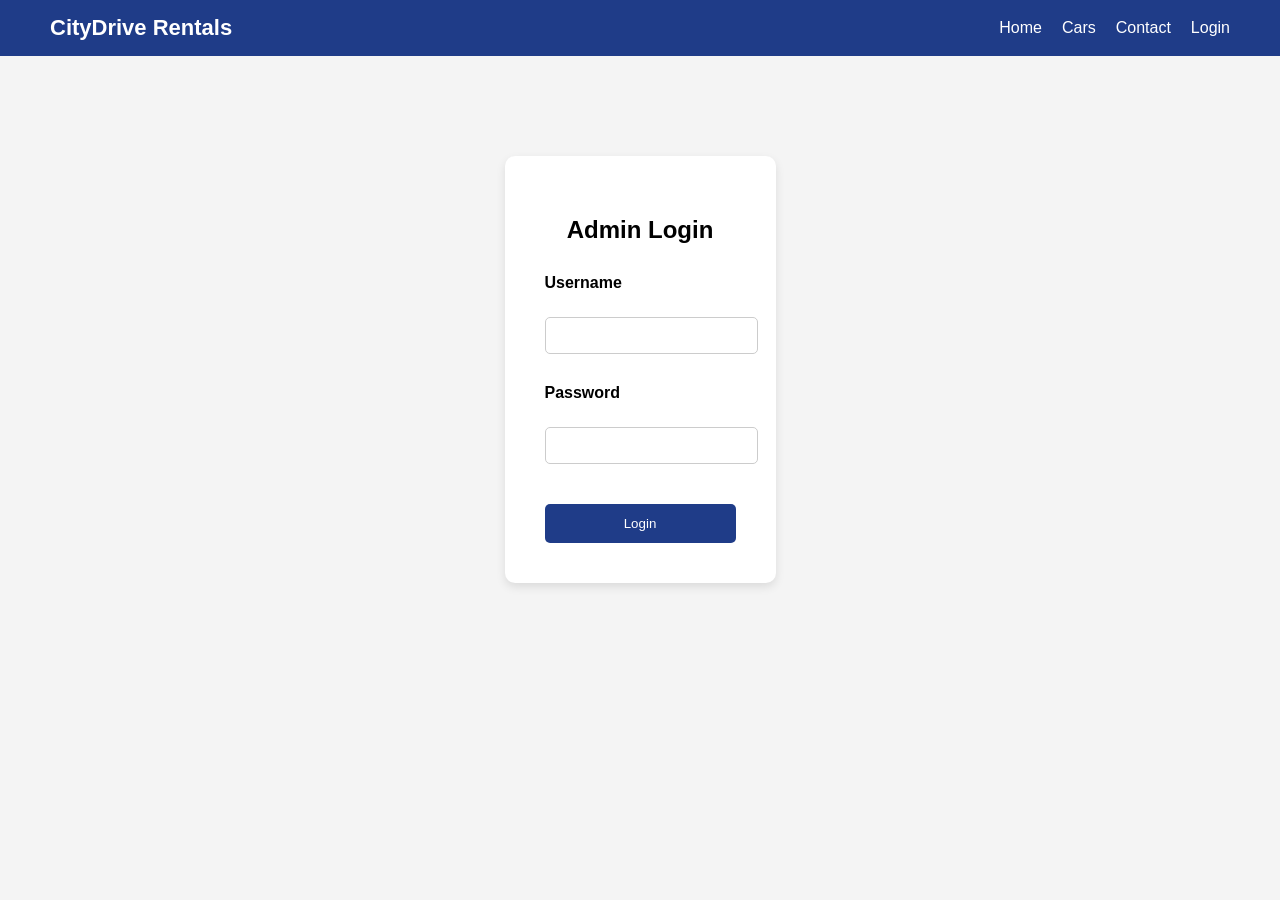
<file: CityDrive_Rentals/admin-login.html>
<!DOCTYPE html>
<html lang="en">

<head>
<meta charset="UTF-8">
<title>Admin Login</title>

<link rel="stylesheet" href="style.css">
</head>

<body>
<header>
<div class="logo">CityDrive Rentals</div>

<nav>
<ul>
<li><a href="index.html">Home</a></li>
<li><a href="cars.html">Cars</a></li>

<li><a href="contact.html">Contact</a></li>
<li><a href="login.html">Login</a></li>
</ul>
</nav>
</header>


<section class="login-box">

<h2>Admin Login</h2>

<form onsubmit="return loginCheck()">

<label>Username</label>
<input type="text" id="username">

<label>Password</label>
<input type="password" id="password">

<button type="submit">Login</button>

</form>

</section>

<script src="script.js"></script>

</body>
</html>
</file>
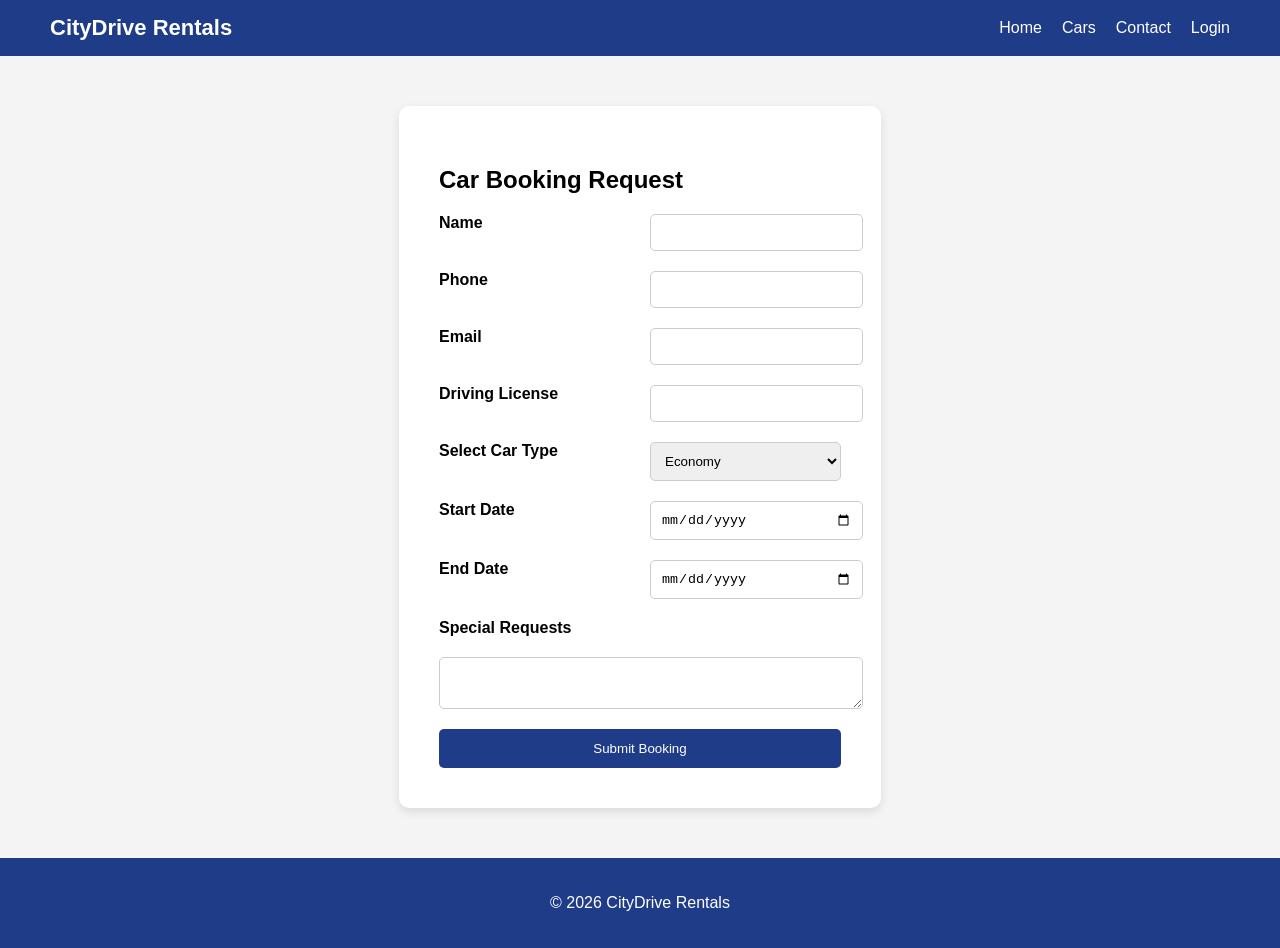
<file: CityDrive_Rentals/booking.html>
<!DOCTYPE html>
<html lang="en">

<head>
<meta charset="UTF-8">
<meta name="viewport" content="width=device-width, initial-scale=1.0">
<title>Booking | CityDrive</title>

<link rel="stylesheet" href="style.css">
</head>

<body>

<header>
<div class="logo">CityDrive Rentals</div>

<nav>
<ul>
<li><a href="index.html">Home</a></li>
<li><a href="cars.html">Cars</a></li>
<li><a href="contact.html">Contact</a></li>
<li><a href="login.html">Login</a></li>
</ul>
</nav>
</header>


<section class="form-section">

<h1>Car Booking Request</h1>

<form id="bookingForm" onsubmit="return validateBooking()">

<label>Name</label>
<input type="text" id="name">

<label>Phone</label>
<input type="text" id="phone">

<label>Email</label>
<input type="email" id="email">

<label>Driving License</label>
<input type="text" id="license">

<label>Select Car Type</label>
<select id="car">
<option>Economy</option>
<option>Luxury</option>
<option>SUV</option>
<option>Sports</option>
<option>Electric</option>
</select>

<label>Start Date</label>
<input type="date" id="start">

<label>End Date</label>
<input type="date" id="end">

<label>Special Requests</label>
<textarea id="request"></textarea>

<button type="submit">Submit Booking</button>

</form>

</section>


<footer>
<p>© 2026 CityDrive Rentals</p>
</footer>

<script src="script.js"></script>

</body>
</html>
</file>
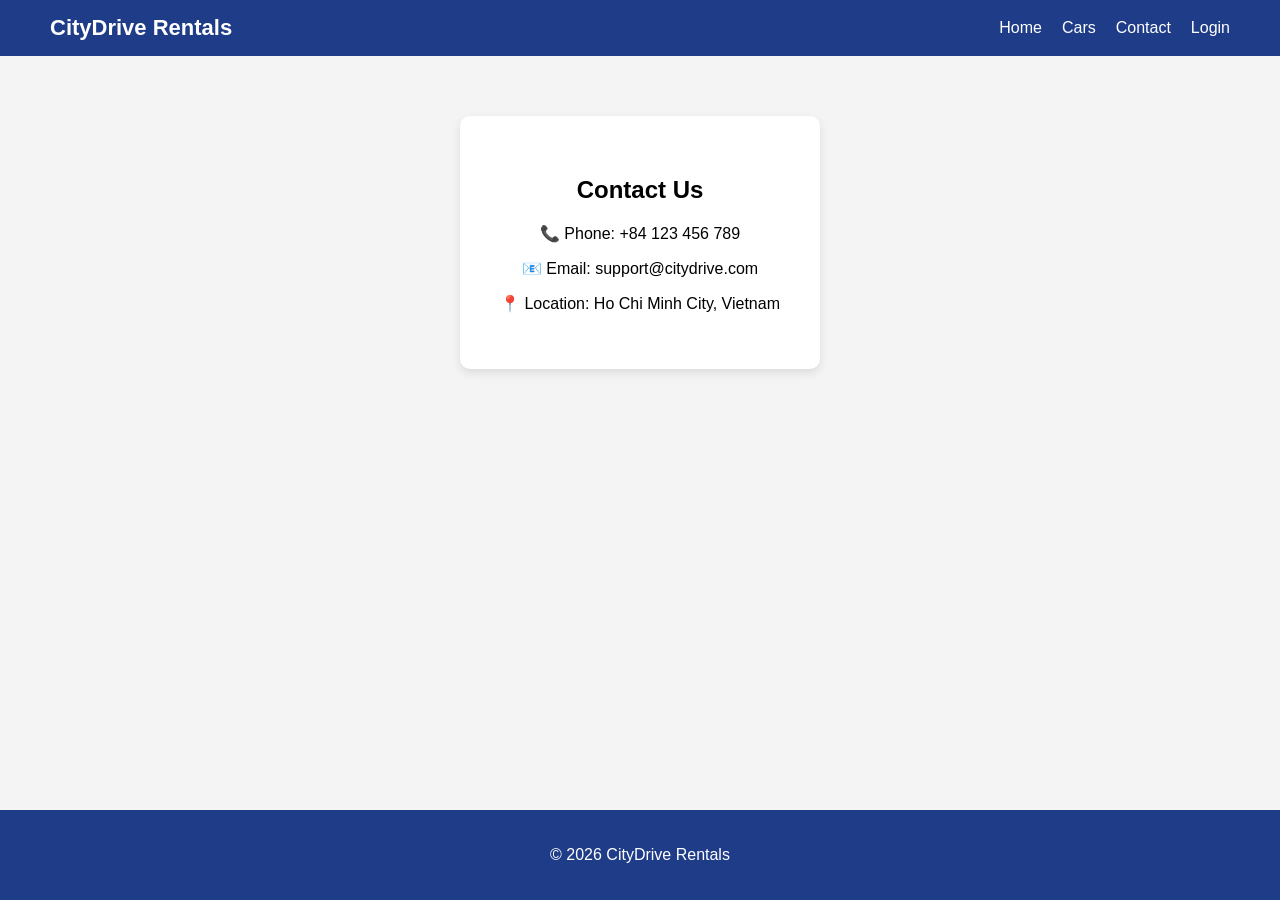
<file: CityDrive_Rentals/contact.html>
<!DOCTYPE html>
<html lang="en">

<head>
<meta charset="UTF-8">
<title>Contact | CityDrive</title>

<link rel="stylesheet" href="style.css">
</head>

<body>
<header>
<div class="logo">CityDrive Rentals</div>

<nav>
<ul>
<li><a href="index.html">Home</a></li>
<li><a href="cars.html">Cars</a></li>
<li><a href="contact.html">Contact</a></li>
<li><a href="login.html">Login</a></li>
</ul>
</nav>
</header>


<section class="contact">

<h1>Contact Us</h1>

<p>📞 Phone: +84 123 456 789</p>
<p>📧 Email: support@citydrive.com</p>
<p>📍 Location: Ho Chi Minh City, Vietnam</p>

</section>


<footer>
<p>© 2026 CityDrive Rentals</p>
</footer>

</body>
</html>
</file>
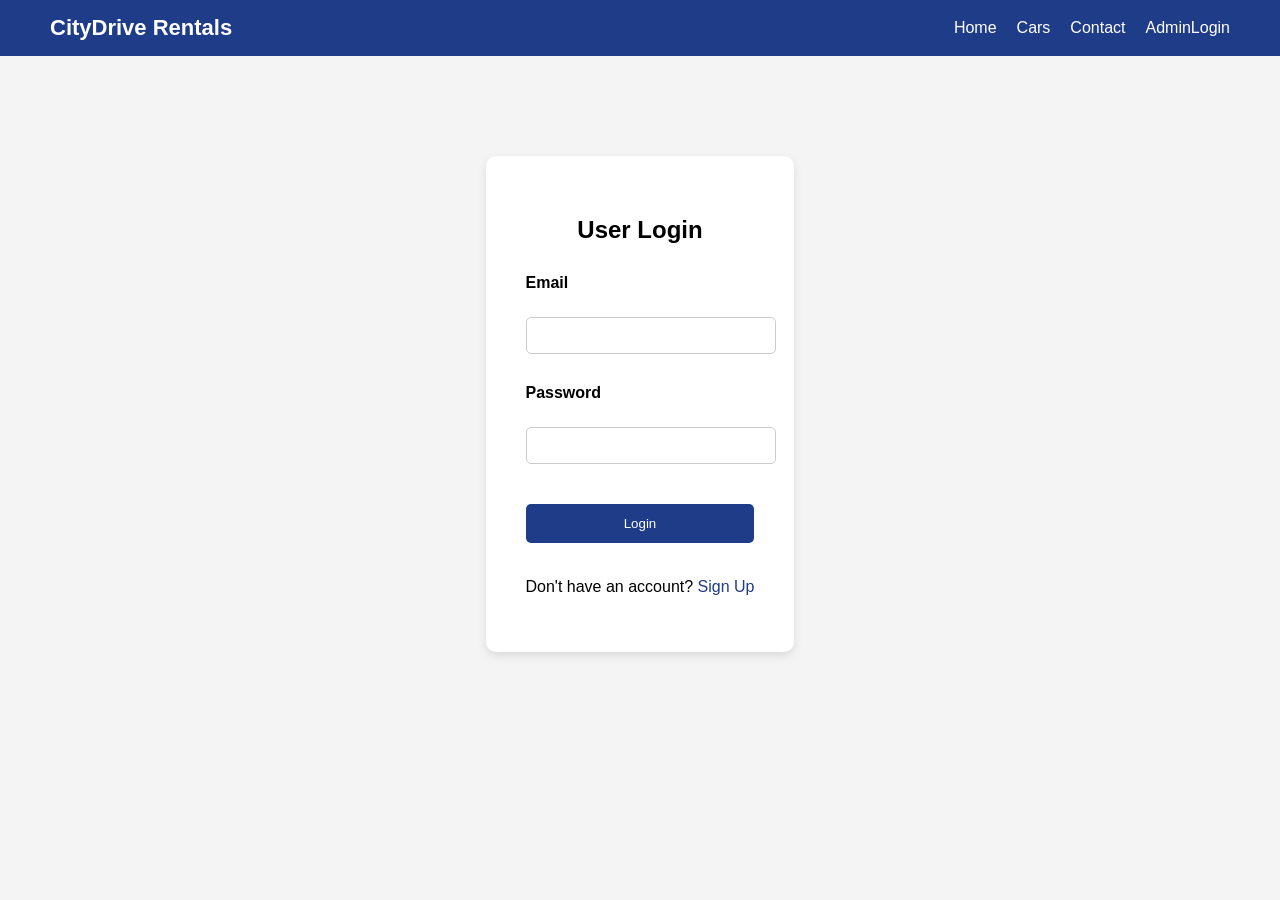
<file: CityDrive_Rentals/login.html>
<!DOCTYPE html>
<html lang="en">

<head>
<meta charset="UTF-8">
<title>User Login | CityDrive</title>
<link rel="stylesheet" href="style.css">
</head>

<body>

<header>
<div class="logo">CityDrive Rentals</div>

<nav>
<ul>
<li><a href="index.html">Home</a></li>
<li><a href="cars.html">Cars</a></li>
<li><a href="contact.html">Contact</a></li>
<li><a href="admin-login.html">AdminLogin</a></li>
</ul>
</nav>
</header>

<section class="login-box">

<h2>User Login</h2>

<form onsubmit="return userLogin()">

<label>Email</label>
<input type="email" id="loginEmail">

<label>Password</label>
<input type="password" id="loginPassword">

<button type="submit">Login</button>

<p style="margin-top:15px;">
Don't have an account? 
<a href="signup.html">Sign Up</a>
</p>

</form>

</section>

<script src="script.js"></script>

</body>
</html>
</file>
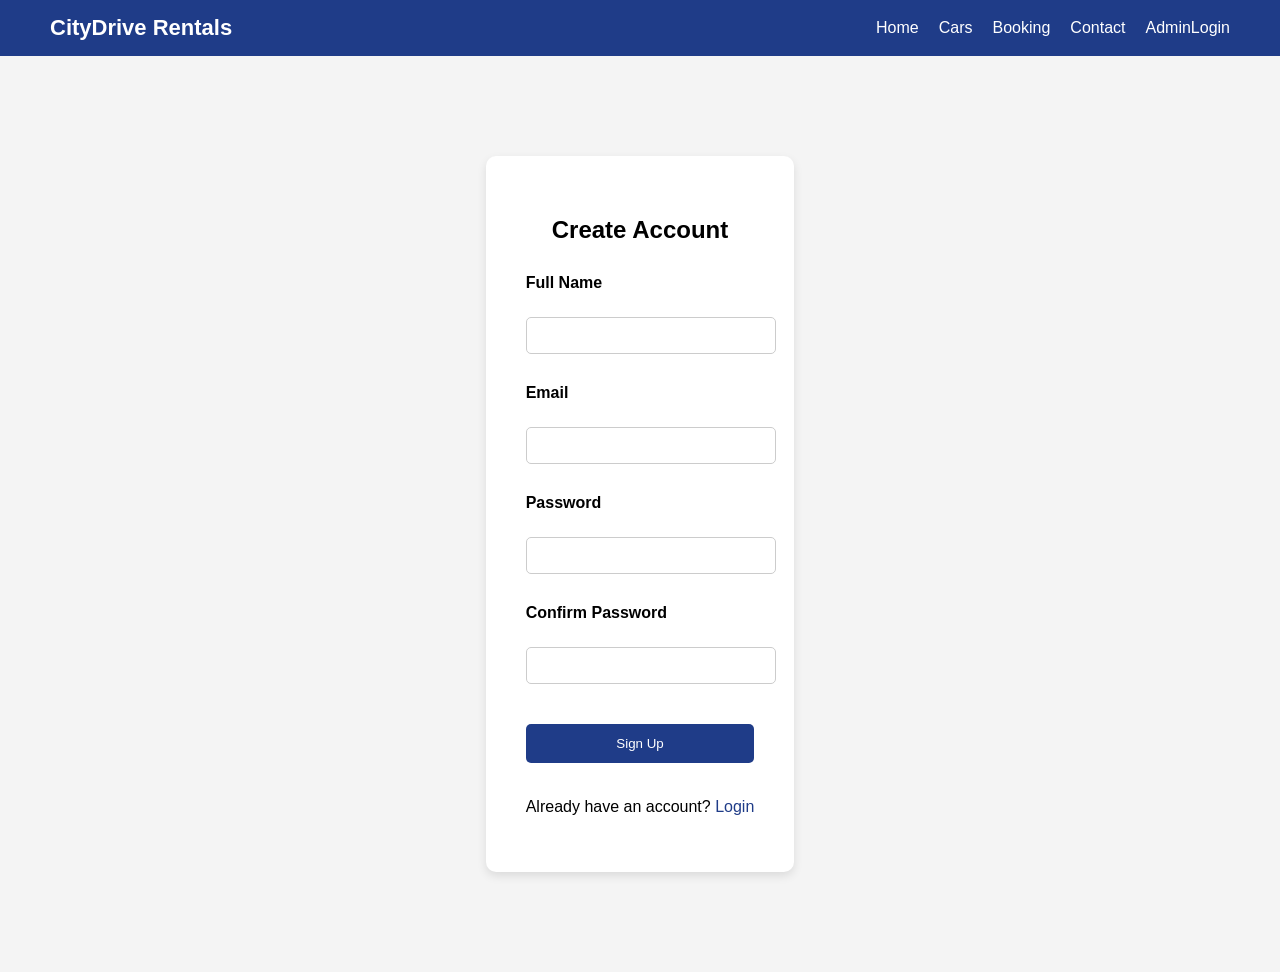
<file: CityDrive_Rentals/Signup.html>
<!DOCTYPE html>
<html lang="en">

<head>
<meta charset="UTF-8">
<title>Sign Up | CityDrive</title>
<link rel="stylesheet" href="style.css">
</head>

<body>

<header>
<div class="logo">CityDrive Rentals</div>

<nav>
<ul>
<li><a href="index.html">Home</a></li>
<li><a href="cars.html">Cars</a></li>
<li><a href="booking.html">Booking</a></li>
<li><a href="contact.html">Contact</a></li>
<li><a href="admin-login.html">AdminLogin</a></li>
</ul>
</nav>
</header>

<section class="login-box">

<h2>Create Account</h2>

<form onsubmit="return userSignup()">

<label>Full Name</label>
<input type="text" id="name">

<label>Email</label>
<input type="email" id="email">

<label>Password</label>
<input type="password" id="password">

<label>Confirm Password</label>
<input type="password" id="confirmPassword">

<button type="submit">Sign Up</button>

<p style="margin-top:15px;">
Already have an account? 
<a href="login.html">Login</a>
</p>

</form>

</section>

<script src="script.js"></script>

</body>
</html>
</file>
<file: CityDrive_Rentals/style.css>
/*home.page*/
body{
    font-family: Arial, Helvetica, sans-serif;
    margin:0;
    background:#f4f4f4;

    display:flex;
    flex-direction:column;
    min-height:100vh;
}

main{
    flex:1;
}
/* Header */

header{
background:#1f3c88;
color:white;
display:flex;
justify-content:space-between;
align-items:center;
padding:15px 50px;
}

.logo{
font-size:22px;
font-weight:bold;
}

nav ul{
list-style:none;
display:flex;
margin:0;
padding:0;
}

nav ul li{
margin-left:20px;
}

nav ul li a{
color:white;
text-decoration:none;
font-weight:500;
}

nav ul li a:hover{
color:#ffd700;
}


/* Hero Section */

.hero{
text-align:center;
padding:80px 20px;
background:linear-gradient(rgba(0,0,0,0.5),rgba(0,0,0,0.5)),
url('../images/cars.avif');
background-size:cover;
color:white;
}

.hero h1{
font-size:40px;
margin-bottom:10px;
}

.hero p{
font-size:18px;
margin-bottom:20px;
}

.btn{
background:#ffd700;
padding:12px 25px;
text-decoration:none;
color:black;
font-weight:bold;
border-radius:5px;
}

.btn:hover{
background:#ffc400;
}


/* Categories */

.categories{
padding:50px;
text-align:center;
}

.category-container{
display:flex;
justify-content:center;
flex-wrap:wrap;
gap:25px;
margin-top:30px;
}

.card{
background:white;
width:250px;
border-radius:10px;
box-shadow:0 4px 10px rgba(0,0,0,0.1);
padding:20px;
}

.card img{
width:100%;
border-radius:10px;
}

.card h3{
margin-top:10px;
}


/* Fuel Section */

.fuel-section{
background:#e8ecf7;
padding:50px;
text-align:center;
}

.fuel-container{
display:flex;
justify-content:center;
gap:40px;
margin-top:20px;
}

.fuel-card{
background:white;
padding:30px;
width:250px;
border-radius:10px;
box-shadow:0 4px 10px rgba(0,0,0,0.1);
}


/* Footer */

footer{
    background:#1f3c88;
    color:white;
    text-align:center;
    padding:20px;
    margin-top:auto;
}

/*Cars.pages*/
.cars-page{

padding:60px;
text-align:center;

}

.category-nav{

margin-bottom:40px;

}

.category-nav a{

margin:10px;
padding:10px 20px;
background:#1f3c88;
color:white;
text-decoration:none;
border-radius:5px;

}

.category-nav a:hover{

background:#162c66;

}

.cars-container{

display:flex;
flex-wrap:wrap;
justify-content:center;
gap:30px;
margin-bottom:50px;

}

.car-card{

width:250px;
background:white;
padding:20px;
border-radius:10px;
box-shadow:0 4px 10px rgba(0,0,0,0.1);
transition:0.3s;

}

.car-card:hover{

transform:scale(1.05);

}

.car-card img{

width:100%;
border-radius:8px;

}

.price{

font-weight:bold;
margin:10px 0;

}

.book-btn{

display:inline-block;
background:#ffd700;
padding:8px 15px;
text-decoration:none;
color:black;
border-radius:5px;

}

.book-btn:hover{

background:#ffc400;

}

.form-section{
    max-width:800px;
    margin:50px auto;
    padding:40px;
    background:white;
    border-radius:10px;
    box-shadow:0 4px 10px rgba(0,0,0,0.1);
}

form{
    display:grid;
    grid-template-columns: 1fr 1fr;
    gap:20px;
}

form label{
    font-weight:bold;
}

form input,
form select,
form textarea{
    width:100%;
    padding:10px;
    border:1px solid #ccc;
    border-radius:5px;
}

/* make textarea full width */
form textarea{
    grid-column: span 2;
}

/* make button full width */
form button{
    grid-column: span 2;
    background:#1f3c88;
    color:white;
    padding:12px;
    border:none;
    border-radius:5px;
    cursor:pointer;
}

/*CONTACT*/

.contact{
    max-width:600px;
    margin:60px auto;
    background:white;
    padding:40px;
    border-radius:10px;
    text-align:center;
    box-shadow:0 4px 10px rgba(0,0,0,0.1);
}


/*LOGIN*/
.login-box{
    max-width:400px;
    margin:100px auto;
    padding:40px;
    background:white;
    border-radius:10px;
    box-shadow:0 4px 10px rgba(0,0,0,0.1);
}


/*ADMIN*/
.admin-table{
    max-width:1000px;
    margin:50px auto;
    background:white;
    padding:30px;
    border-radius:10px;
    box-shadow:0 4px 10px rgba(0,0,0,0.1);
    text-align:center;
}

table{
    width:100%;
    border-collapse:collapse;
}

th{
    background:#1f3c88;
    color:white;
}

th, td{
    border:1px solid #ddd;
    padding:12px;
}

/* ================= USER AUTH (LOGIN & SIGNUP) ================= */

.login-box h2{
    text-align:center;
    margin-bottom:20px;
}

.login-box form{
    display:flex;
    flex-direction:column;
}

.login-box label{
    margin-top:10px;
    font-weight:bold;
}

.login-box input{
    width:100%;
    padding:10px;
    margin-top:5px;
    border:1px solid #ccc;
    border-radius:5px;
}

.login-box button{
    margin-top:20px;
    background:#1f3c88;
    color:white;
    padding:12px;
    border:none;
    border-radius:5px;
    cursor:pointer;
}

.login-box button:hover{
    background:#162c66;
}

.login-box a{
    color:#1f3c88;
    text-decoration:none;
}

.login-box a:hover{
    text-decoration:underline;
}

.login-box{
    max-width:400px;
    margin:100px auto;
    padding:40px;
    background:white;
    border-radius:10px;
    box-shadow:0 4px 10px rgba(0,0,0,0.1);
}
</file>
